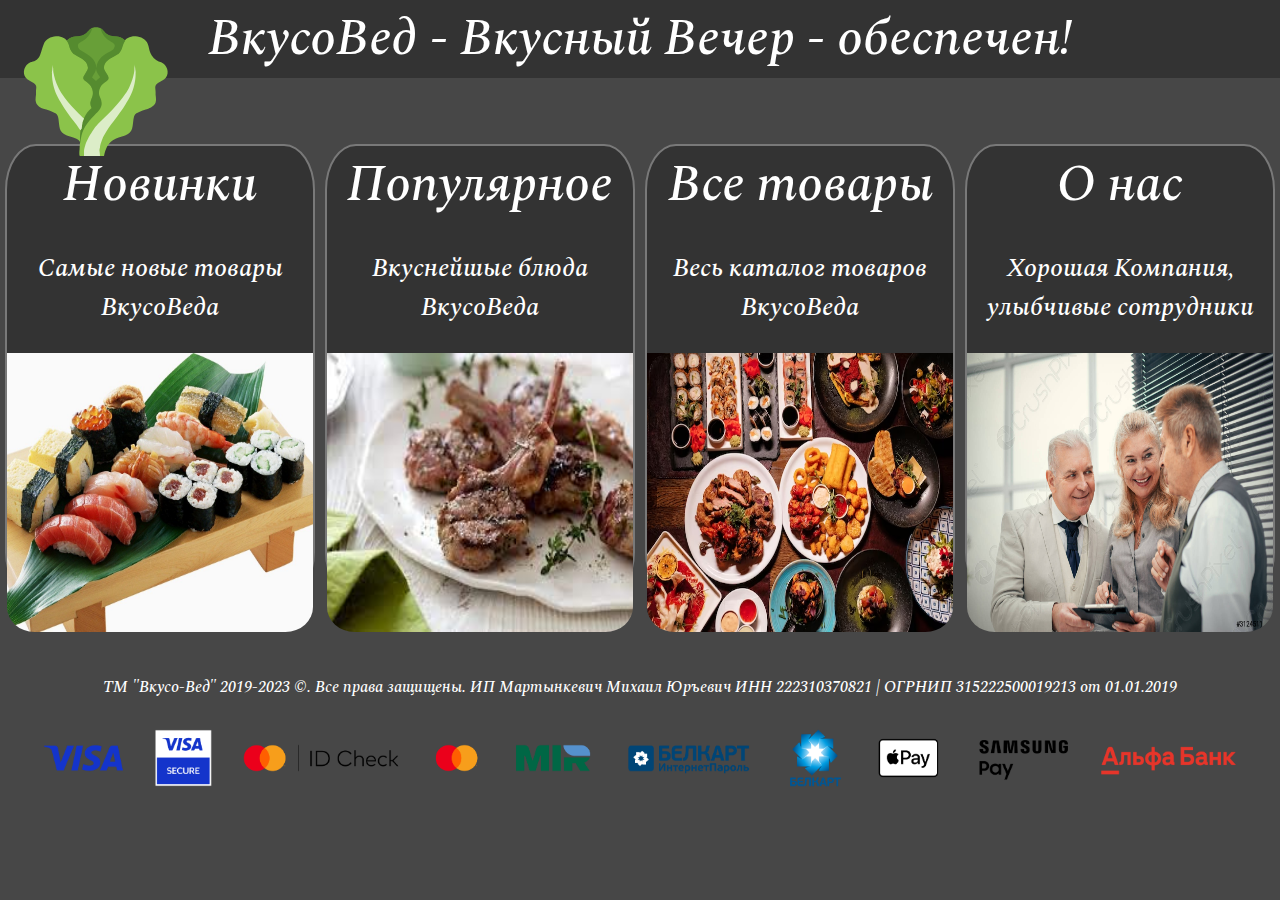
<file: pracr/index.html>
<!DOCTYPE html>
<html lang="en">
<head>
    <meta charset="UTF-8">
    <meta http-equiv="X-UA-Compatible" content="IE=edge">
    <meta name="viewport" content="width=device-width, initial-scale=1.0">
    <title>Document</title>
    <link rel="stylesheet" href="indexstyle.css">
</head>
<body>
    <img class="logo1" src="/pracr/photo/logo.svg">
    <header>
        ВкусоВед - Вкусный Вечер - обеспечен!
    </header>
    <br><br>
    <!-- <div class="search1">
        <input id="srch1" type="text" class="textSearch1">
        <img class="imgSearch1" src="photo/search.png">
    </div> -->
    <div class="grid">
        <div id="new1" class="linkBox">
            <div class="hg1">Новинки</div>
            <div> <p>Самые новые товары ВкусоВеда</p></div>
            <img src="photo/japan.jpg" class="nap1">
        </div>
        <div id="pop1" class="linkBox">
            <div class="hg1">Популярное</div>
            <div><p>Вкуснейшые блюда ВкусоВеда</p></div>
            <img src="photo/Kare.jpg" class="nap1"> 
        </div>
        <div id="catalog1" class="linkBox">
            <div class="hg1">Все товары</div>
            <diV><p>Весь каталог товаров ВкусоВеда</p></diV>
            <img src="photo/Full.avif" class="nap1" >
        </div>
        <div id="about1" class="linkBox">
            <div class="hg1">О нас</div>
            <div><p>Хорошая Компания, улыбчивые сотрудники</p></div>
            <img src="photo/sotrud.jpg" class="nap1">   
        </div>
    </div>
    <br><br><br>
    <footer>
        <div class="barbos">ТМ "Вкусо-Вед" 2019-2023 ©. Все права защищены. ИП Мартынкевич Михаил Юръевич ИНН 222310370821 | ОГРНИП 315222500019213 от 01.01.2019</div>
        <img src="photo/payLogos.png" class="nap1" id="last1">
    </footer>
    <script src="move.js"></script>
</body>
</html>
</file>
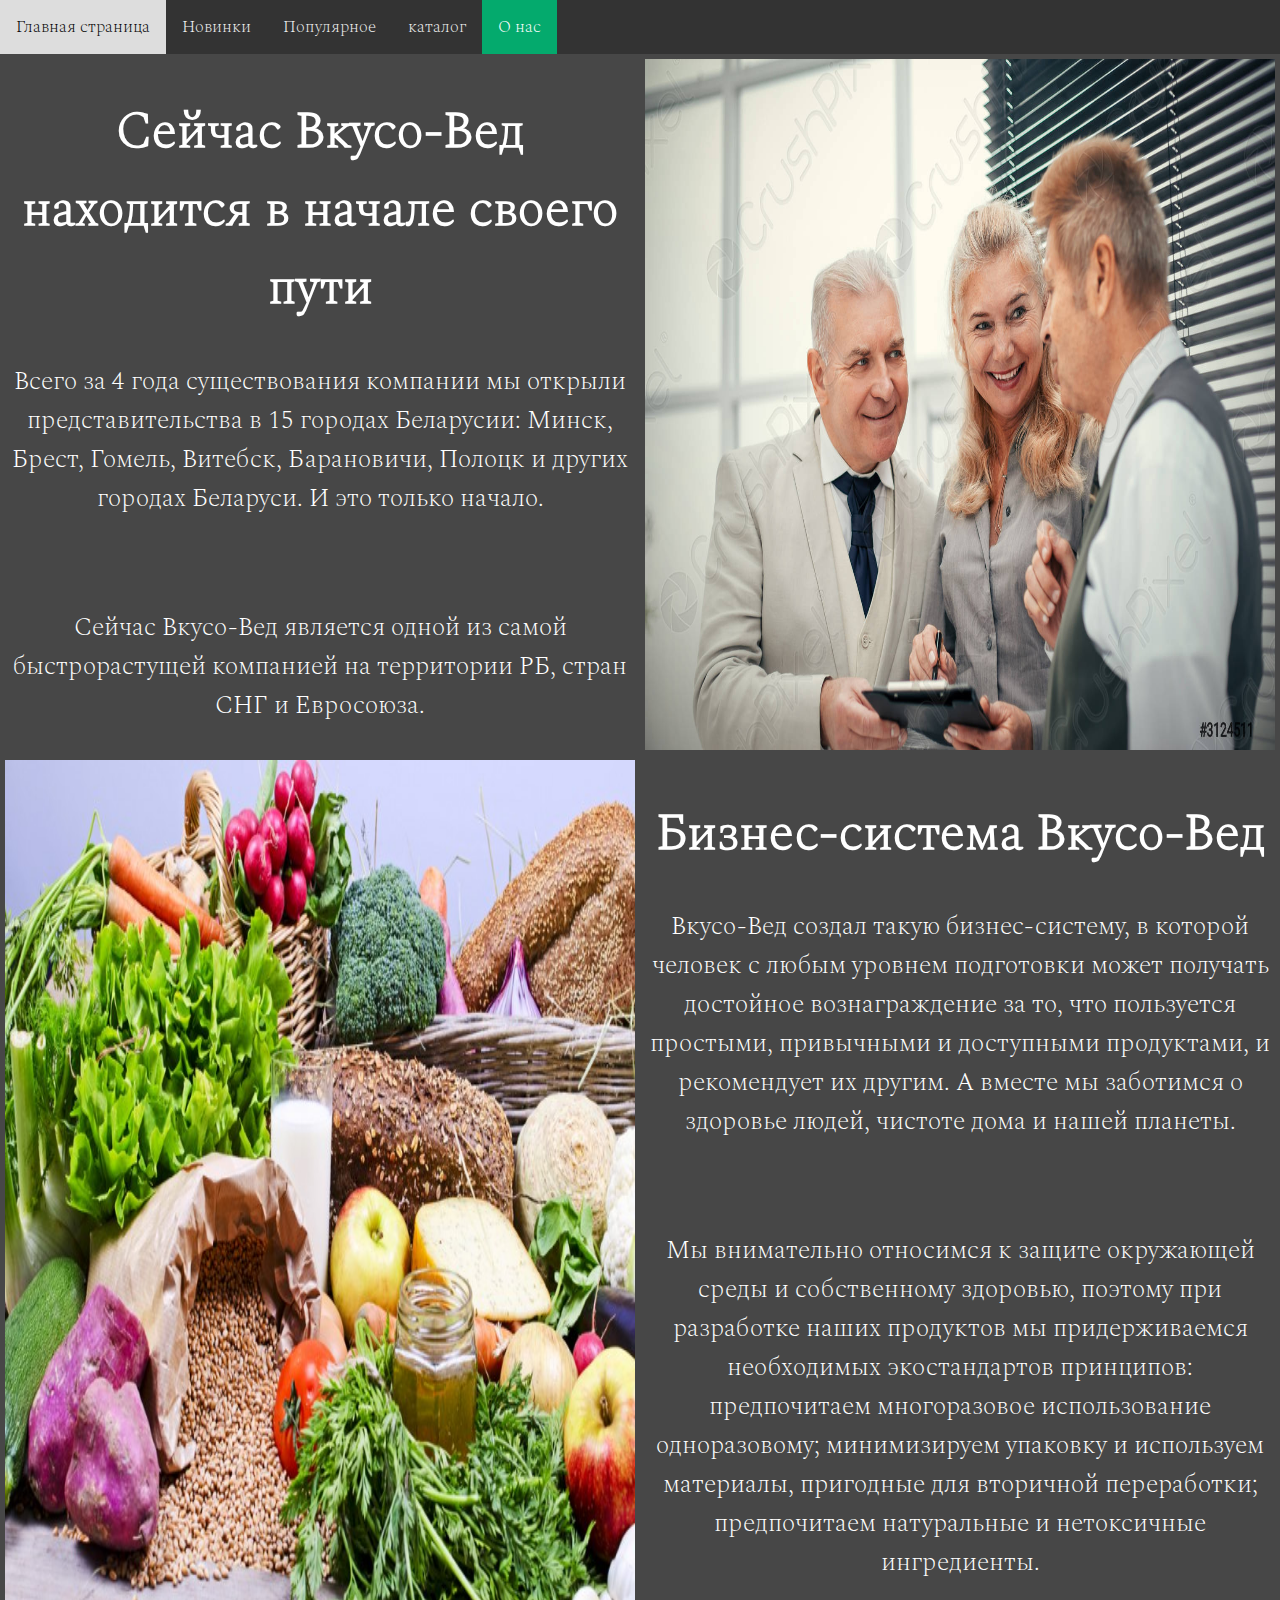
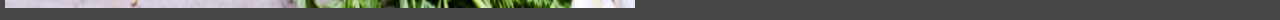
<file: pracr/aboutUs.html>
<!DOCTYPE html>
<html lang="en">
<head>
    <meta charset="UTF-8">
    <meta http-equiv="X-UA-Compatible" content="IE=edge">
    <meta name="viewport" content="width=device-width, initial-scale=1.0">
    <title>Document</title>
    <link rel="stylesheet" href="aboutUsstyle.css">
</head>
<body>
    <header>
        <div class="topnav">
            <a href="index.html">Главная страница</a>
            <a href="new.html">Новинки</a>
            <a href="pop.html">Популярное</a>
            <a href="catalog.html">каталог</a>
            <a href="aboutUs.html" class="active">О нас</a>
          </div>
    </header>
    <div class="grid">
        <div>
            <h1>Сейчас Вкусо-Вед находится в начале своего пути </h1>
            <p>Всего за 4 года существования компании мы открыли представительства в 15 городах Беларусии: Минск, Брест, Гомель, Витебск, Барановичи, Полоцк и других городах Беларуси. И это только начало.</p>
            <br>
            <p>Сейчас Вкусо-Вед является одной из самой быстрорастущей компанией на территории РБ, стран СНГ и Евросоюза.</p>
        </div>
        <div>
            <img src="photo/sotrud.jpg" class="nap1">    
        </div>
        <div>
            <img src="photo/EcoProd.jpg" class="nap1">
        </div>
        <div>
            <h1>
            Бизнес-система Вкусо-Вед
            </h1>
            <p>
                Вкусо-Вед создал такую бизнес-систему, в которой человек с любым уровнем подготовки может получать достойное вознаграждение за то, что пользуется простыми, привычными и доступными продуктами, и рекомендует их другим. А вместе мы заботимся о здоровье людей, чистоте дома и нашей планеты.
            </p>
            <br>
            <p> 
                Мы внимательно относимся к защите окружающей среды и собственному здоровью, поэтому   при разработке наших продуктов мы придерживаемся необходимых экостандартов принципов: предпочитаем многоразовое использование одноразовому; минимизируем упаковку и используем материалы, пригодные для вторичной переработки; предпочитаем натуральные и нетоксичные ингредиенты.
            </p>
        </div>
        
    </div>  
</body>
</html>
</file>
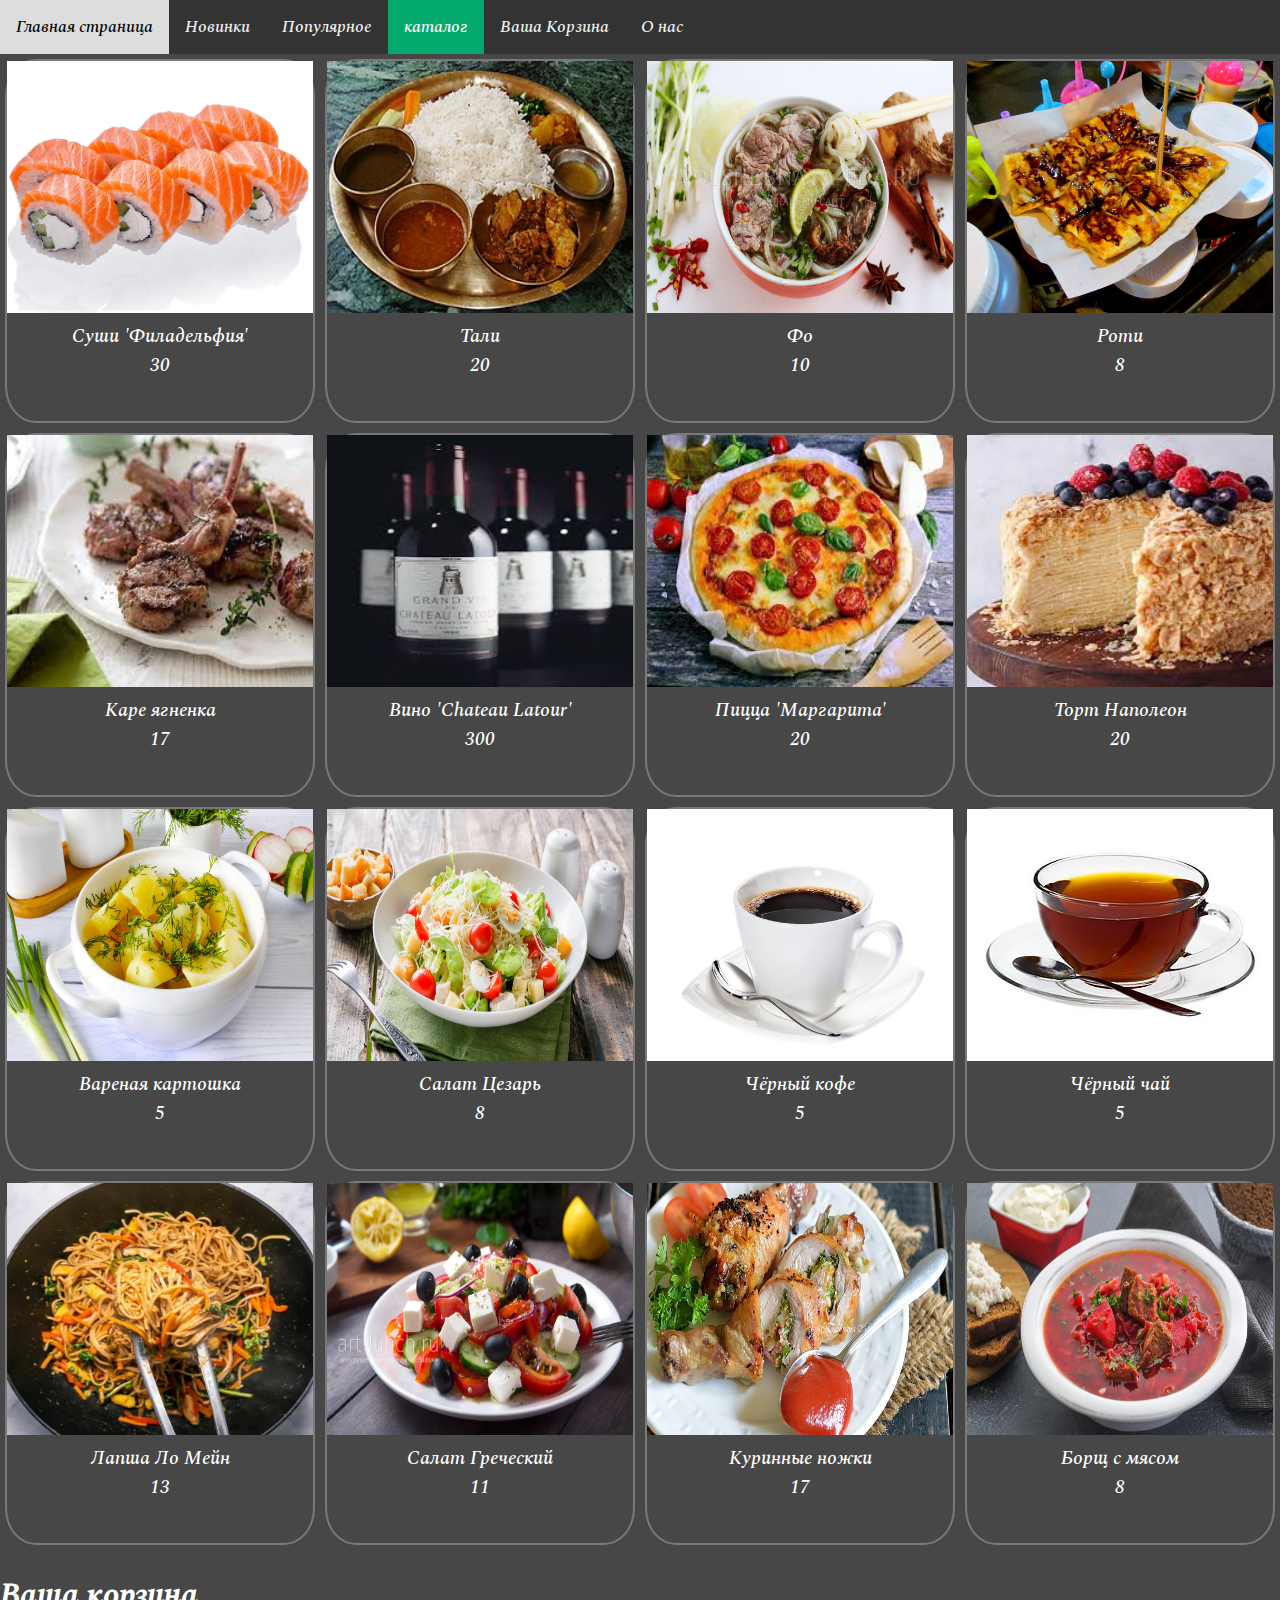
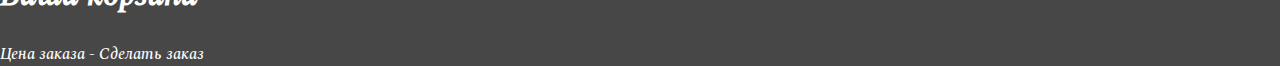
<file: pracr/catalog.html>
<!DOCTYPE html>
<html lang="en">
<head>
    <meta charset="UTF-8">
    <meta http-equiv="X-UA-Compatible" content="IE=edge">
    <meta name="viewport" content="width=device-width, initial-scale=1.0">
    <title>Document</title>
    <link rel="stylesheet" href="catalogstyle.css">
    
</head>
<body>
    <header>
        <div class="topnav">
            <a href="index.html">Главная страница</a>
            <a href="new.html">Новинки</a>
            <a href="pop.html">Популярное</a>
            <a class="active" href="catalog.html">каталог</a>
            <a href="#gridB">Ваша Корзина</a>
            <a href="aboutUs.html">О нас</a>
            <!-- <div class="search1">
                <input id="src1" type="text" class="textSearch1">
                <img class="imgSearch1" src="photo/search.png">
            </div> -->
          </div>
    </header>
    
    <div class="grid" id="grid">
        
    </div>
    <h1>Ваша корзина</h1>
    <p class="inl1">Цена заказа - </p><p  id="priceZak"></p>
    <div class="popup" onclick="myFunction()">Сделать заказ
        <span class="popuptext" id="myPopup">Заказ сделан! Подождите 30-40 минут пока прибудет курьер.</span>
      </div>

    <div class="grid" id="gridB">
        
    </div>
    <script src="move.js"></script>
</body>
</html>
</file>
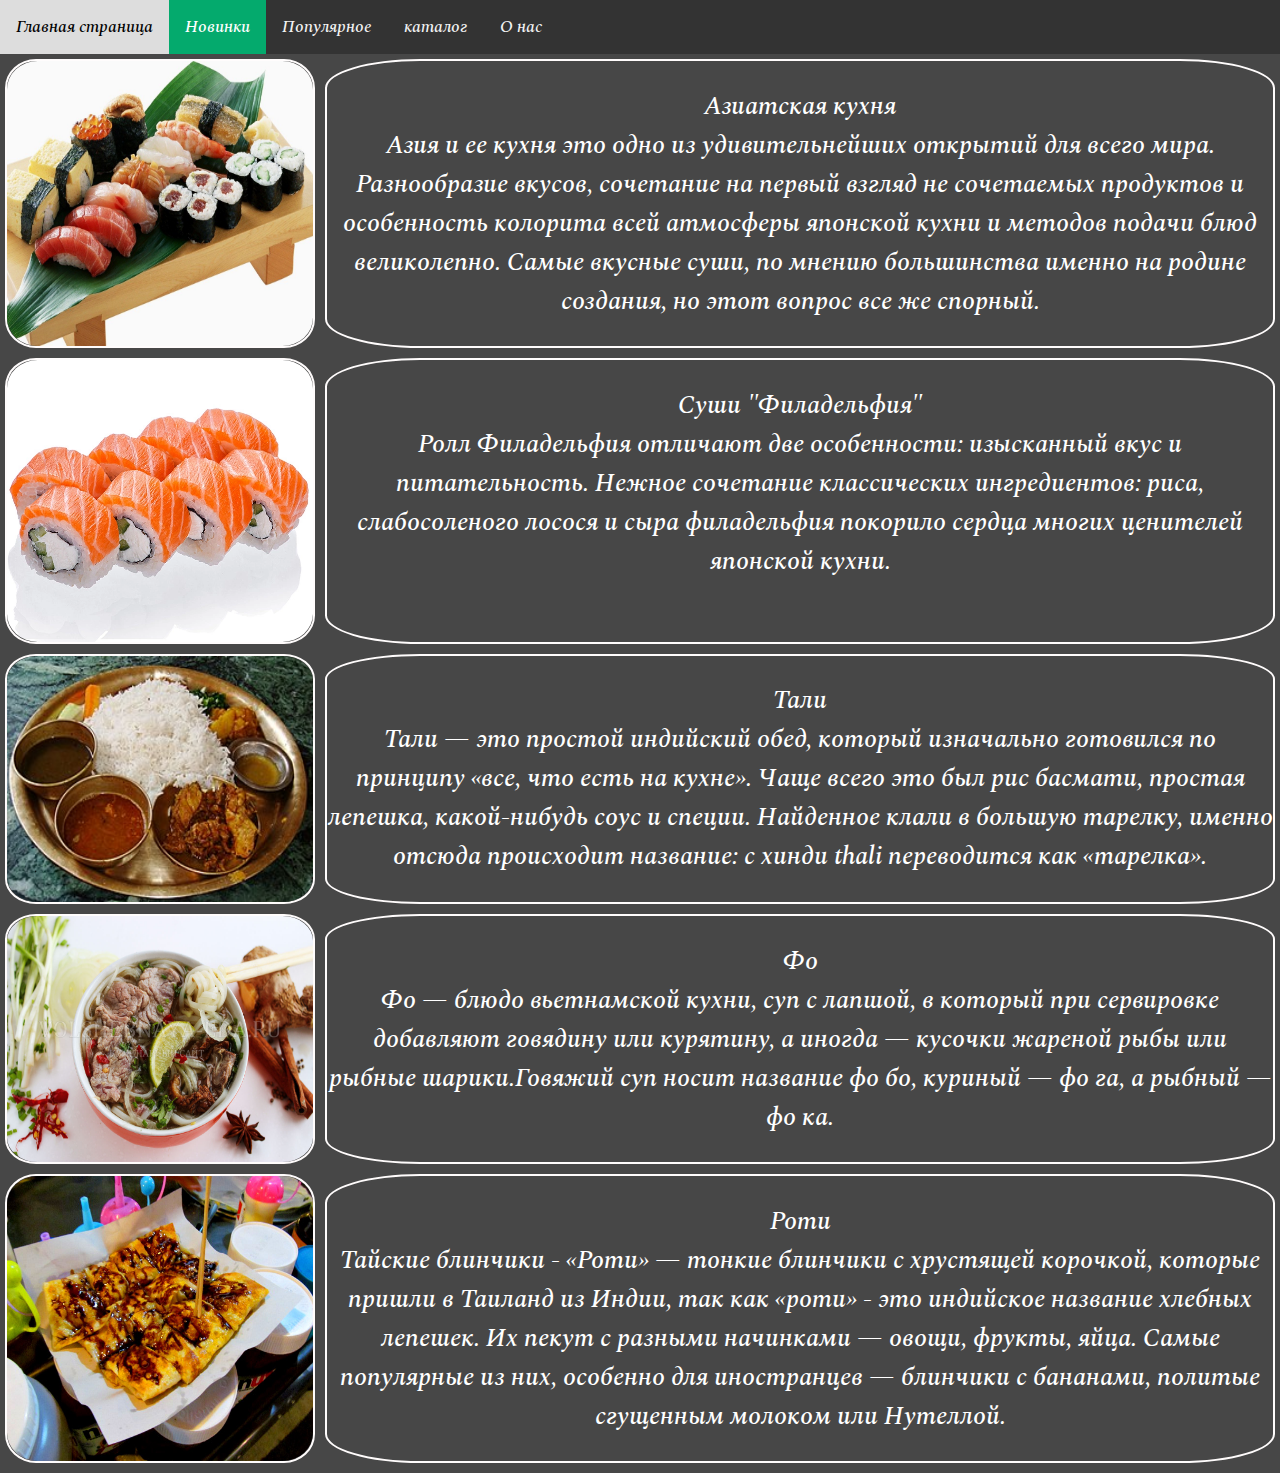
<file: pracr/new.html>
<!DOCTYPE html>
<html lang="en">
<head>
    <meta charset="UTF-8">
    <meta http-equiv="X-UA-Compatible" content="IE=edge">
    <meta name="viewport" content="width=device-width, initial-scale=1.0">
    <title>Document</title>
    <link rel="stylesheet" href="newstyle.css">
</head>
<body>
    <header>
        <div class="topnav">
            <a href="index.html">Главная страница</a>
            <a class="active" href="new.html">Новинки</a>
            <a href="pop.html">Популярное</a>
            <a href="catalog.html">каталог</a>
            <a href="aboutUs.html">О нас</a>
        </div>
    </header>
    <div class="grid">
    <div><img src="photo/japan.jpg" class="nap1"></div>
    <div > <p>Азиатская кухня<br>Азия и ее кухня это одно из удивительнейших открытий для всего мира. Разнообразие вкусов, сочетание на первый взгляд не сочетаемых продуктов и особенность колорита всей атмосферы японской кухни и методов подачи блюд великолепно. Самые вкусные суши, по мнению большинства именно на родине создания, но этот вопрос все же спорный.</p></div>
    <div><img src="photo/Fila.webp" class="nap1"></div>
    <div ><p> Суши "Филадельфия" <br> Ролл Филадельфия отличают две особенности: изысканный вкус и питательность. Нежное сочетание классических ингредиентов: риса, слабосоленого лосося и сыра филадельфия покорило сердца многих ценителей японской кухни. </p></div>
    <div><img src="photo/Tali.jpg" class="nap1"></div>
    <div > <p>Тали<br>Тали — это простой индийский обед, который изначально готовился по принципу «все, что есть на кухне». Чаще всего это был рис басмати, простая лепешка, какой-нибудь соус и специи. Найденное клали в большую тарелку, именно отсюда происходит название: с хинди thali переводится как «тарелка».</p> </div>
    <div><img src="photo/sup.jpg" class="nap1"></div>
    <div > <p>Фо<br>Фо — блюдо вьетнамской кухни, суп с лапшой, в который при сервировке добавляют говядину или курятину, а иногда — кусочки жареной рыбы или рыбные шарики.Говяжий суп носит название фо бо, куриный — фо га, а рыбный — фо ка.</p></div>
    <div><img src="photo/pancake.jpg" class="nap1"></div>
    <div ><p>Роти<br> Тайские блинчики - «Роти» —  тонкие блинчики с хрустящей корочкой, которые пришли в Таиланд из Индии, так как «роти» - это индийское название хлебных лепешек. Их пекут с разными начинками — овощи, фрукты, яйца. Самые популярные из них, особенно для иностранцев — блинчики с бананами, политые сгущенным молоком или Нутеллой.</p> </div>
    


    </div>    
</body>
</html>
</file>
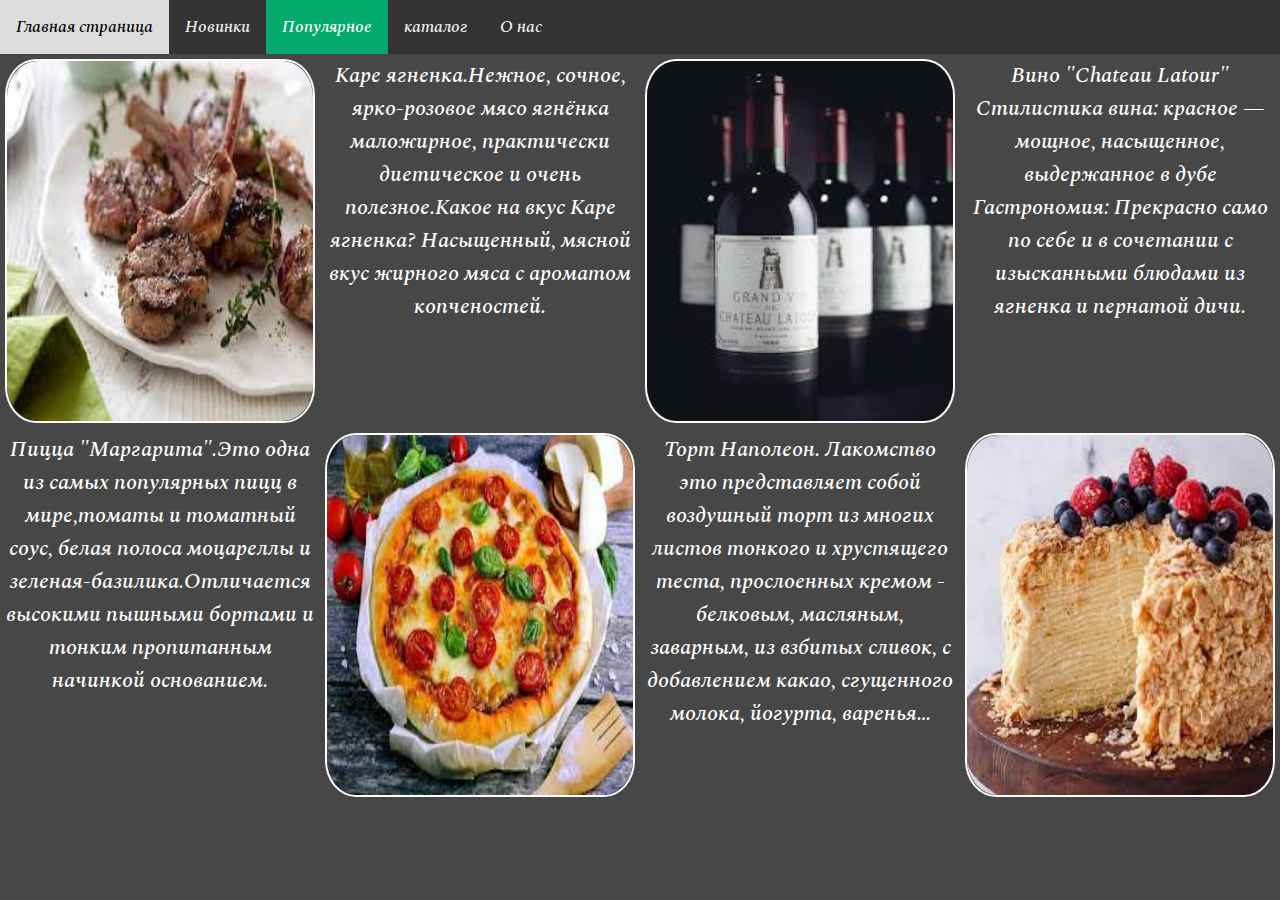
<file: pracr/pop.html>
<!DOCTYPE html>
<html lang="en">
<head>
    <meta charset="UTF-8">
    <meta http-equiv="X-UA-Compatible" content="IE=edge">
    <meta name="viewport" content="width=device-width, initial-scale=1.0">
    <title>Document</title>
    <link rel="stylesheet" href="popstyle.css">
</head>
<body>
    <header>
        <div class="topnav">
            <a href="index.html">Главная страница</a>
            <a href="new.html">Новинки</a>
            <a class="active" href="pop.html">Популярное</a>
            <a href="catalog.html">каталог</a>
            <a href="aboutUs.html">О нас</a>
          </div>
          
    </header>
    <div class="grid">
        <div><img src="photo/Kare.jpg" class="nap1"></div>
        <div id="nonBorder">Каре ягненка.Нежное, сочное, ярко-розовое мясо ягнёнка маложирное, практически диетическое и очень полезное.Какое на вкус Каре ягненка? Насыщенный, мясной вкус жирного мяса с ароматом копченостей.
        </div>
        <div><img src="photo/Vino.jpg" class="nap1"></div>
        <div id="nonBorder">Вино "Chateau Latour" Стилистика вина: красное — мощное, насыщенное, выдержанное в дубе Гастрономия: Прекрасно само по себе и в сочетании с изысканными блюдами из ягненка и пернатой дичи.
        </div>
        <div id="nonBorder">  Пицца "Маргарита".Это одна из самых популярных пицц в мире,томаты и томатный соус, белая полоса моцареллы и зеленая-базилика.Отличается высокими пышными бортами и тонким пропитанным начинкой основанием.
        </div>
        <div><img src="photo/maza.jpg" class="nap1"></div>
        <div id="nonBorder">Торт Наполеон. Лакомство это представляет собой воздушный торт из многих листов тонкого и хрустящего теста, прослоенных кремом - белковым, масляным, заварным, из взбитых сливок, с добавлением какао, сгущенного молока, йогурта, варенья…
        </div>
        <div><img src="photo/Nap.jpg" class="nap1"></div>
    </div>  
</body>
</html>
</file>
<file: pracr/indexstyle.css>
@font-face {
    font-family: Spectral-Medium; /* Гарнитура шрифта */
    src: url(fonts/Spectral-MediumItalic.ttf); /* Путь к файлу со шрифтом */
   }
*{
    font-family: Spectral-Medium;
}
body {
    background-color: rgb(71, 71, 71);
    color:white;
    margin: 0px;
    padding: 0px;
}


.logo1 {
    position: absolute;
    width: 15%;
    height: 20%;
    float: left;
}

header {
    margin-bottom: 1vw;
    width: 100%;
    font-size: 4vw;
    height: auto;
    text-align: center;
    background-color: #333;
    color:white;
}
.search1 {
    margin: 1vw;
    text-align: center;
}
.textSearch1 {
    vertical-align: middle;
    margin: 1vw;
    font-family: Arial;
    height: 7vh;
    width: 45vw;
    font-size: 2vw;
}
.imgSearch1 {
    vertical-align: middle;
    height: 7vh;
}

.add1 {
    margin: 1vw;
    background-color: aqua;
    width: 100%;
    height: 100px;
}

.grid {
    display: grid;
    grid-template-columns: 25% 25% 25% 25%;
}
.grid>div{
    height: 50vh;
    margin: 5px;
    border: solid 2px rgb(121, 121, 121);
    text-align: center;
    font-size: 4vw;
    border-radius: 10%;
}
.grid .hg1+div{
    font-size: 2vw;
}

.nap1 {
    height: 62%;
    width: 100%;
    border-radius:0% 0% 9% 9%;
}
.linkBox {
    background-color: #333;
    color:white;
}
 footer {
    text-align: center;
 }
.pay1 {
    height: 62%;
    width: 100%;
}
@media(max-width:480px) {
    .grid {
      grid-template-columns: 100%;
    }
    .nap1 {
        height: auto;
    }
    header {
        font-size: 7vw;
        text-align: right;
    }
    .logo1 {
        width: auto;
        top:6vw;
    }
    div {
        font-size: 10vw;
    }
    p {
        font-size: 6vw;
        margin: 0px;
        padding: 0px;
    }
    .barbos {
        font-size: 3vw;
        margin: 25px;
        padding: 20px;
    }
    .last1 {
        margin: 0px;
        padding: 0px;
    }
  }
</file>
<file: pracr/aboutUsstyle.css>
@font-face {
  font-family: Spectral-Medium; /* Гарнитура шрифта */
  src: url(fonts/Spectral-ExtraLight.ttf); /* Путь к файлу со шрифтом */
 }
*{
  font-family: Spectral-Medium;
}

body {
    background-color: rgb(71, 71, 71);
    color:white;
    margin: 0px;
    padding: 0px;
  }
  
  
  .topnav {
      overflow: hidden;
      background-color: #333;
    }
    
    .topnav a {
      float: left;
      color: #f2f2f2;
      text-align: center;
      padding: 14px 16px;
      text-decoration: none;
      font-size: 17px;
    }
    
    .topnav a:hover {
      background-color: #ddd;
      color: black;
    }
    
    .topnav a.active {
      background-color: #04AA6D;
      color: white;
    }
  
    .grid {
      display: grid;
      grid-template-columns: 50% 50%;
      grid-template-rows:  auto;
  }

  @media(max-width:480px) {
    .grid {
      grid-template-columns: 100%;
    }
    h1 {
      font-size: 10vw;
    }
    p {
      font-size: 6vw;
    }
  }

  .grid>div{
      margin: 5px;
      text-align: center;
      font-size: 2vw;
      box-shadow: 10px;
  }
  
    .nap1 {
      height: 100%;
      width: 100%;
    
    }
</file>
<file: pracr/catalogstyle.css>
@font-face {
  font-family: Spectral-Medium; /* Гарнитура шрифта */
  src: url(fonts/Spectral-MediumItalic.ttf); /* Путь к файлу со шрифтом */
 }
*{
  font-family: Spectral-Medium;
}


/* Всплывающим окном - может быть везде, где угодно */
.popup {
  position: relative;
  display: inline-block;
  cursor: pointer;
  -webkit-user-select: none;
  -moz-user-select: none;
  -ms-user-select: none;
  user-select: none;
}

/* Фактическое всплывающее окно */
.popup .popuptext {
  visibility: hidden;
  width: 160px;
  background-color: #555;
  color: #fff;
  text-align: center;
  border-radius: 6px;
  padding: 8px 0;
  position: absolute;
  z-index: 1;
  bottom: 125%;
  left: 50%;
  margin-left: -80px;
}

/* Всплывающее окно со стрелками */
.popup .popuptext::after {
  content: "";
  position: absolute;
  top: 100%;
  left: 50%;
  margin-left: -5px;
  border-width: 5px;
  border-style: solid;
  border-color: #555 transparent transparent transparent;
}

/* Переключите этот класс - скрыть и показать всплывающее окно */
.popup .show {
  visibility: visible;
  -webkit-animation: fadeIn 1s;
  animation: fadeIn 1s;
}

/* Добавить анимацию (исчезает во всплывающем окне) */
@-webkit-keyframes fadeIn {
  from {opacity: 0;} 
  to {opacity: 1;}
}

@keyframes fadeIn {
  from {opacity: 0;}
  to {opacity:1 ;}
}
body {
  background-color: rgb(71, 71, 71);
  color:white;
  margin: 0px;
  padding: 0px;
}

.imgSearch1 {
  vertical-align: middle;
  height: 5vh;
}

.textSearch1 {
  vertical-align: middle;
  margin: 0.25vw 0.25vw 0.25vw 1vw;  
  font-family: Arial;
  height: 5vh;
  width: 45vw;
  font-size: 2vw;
}

.topnav {
    overflow: hidden;
    background-color: #333;
  }
  
  .topnav a {
    float: left;
    color: #f2f2f2;
    text-align: center;
    padding: 14px 16px;
    text-decoration: none;
    font-size: 17px;
  }
  
  .topnav a:hover {
    background-color: #ddd;
    color: black;
  }
  
  .topnav a.active {
    background-color: #04AA6D;
    color: white;
  }
  .grid {
    display: grid;
    grid-template-columns: 25% 25% 25% 25%;
    grid-template-rows:  auto;
}
.grid>div{
    height: 40vh;
    margin: 5px;
    border: solid 2px rgb(121, 121, 121);
    text-align: center;
    border-radius: 10%;
    font-size: 1.5vw;
    box-shadow: 10px;
}
.cardImg {
  width: 100%;
  height: 70%;
}

#priceZak {
  display: inline;
}
.inl1 {
  display: inline;
}
@media(max-width:480px) {
  .grid {
    grid-template-columns: 50% 50%;
  }
  .bio {
    font-size: 5vw;
  }
  .price {
    font-size: 5vw;
  }
}
</file>
<file: pracr/newstyle.css>
@font-face {
    font-family: Spectral-Medium; /* Гарнитура шрифта */
    src: url(fonts/Spectral-MediumItalic.ttf); /* Путь к файлу со шрифтом */
   }
*{
    font-family: Spectral-Medium;
}

body {
  background-color: rgb(71, 71, 71);
  color:white;
  margin: 0px;
  padding: 0px;
}


.topnav {
    overflow: hidden;
    background-color: #333;
  }
  
  .topnav a {
    float: left;
    color: #f2f2f2;
    text-align: center;
    padding: 14px 16px;
    text-decoration: none;
    font-size: 17px;
  }
  
  .topnav a:hover {
    background-color: #ddd;
    color: black;
  }
  
  .topnav a.active {
    background-color: #04AA6D;
    color: white;
  }

  .grid {
    display: grid;
    grid-template-columns: 25% 75%;
    grid-template-rows:  auto;
}
.grid>div{
    margin: 5px;
    border: solid 2px rgb(255, 252, 252);
    text-align: center;
    border-radius: 10%;
    font-size: 2vw;
    box-shadow: 10px;
}

  .nap1 {
    border-radius: 10%;
    height: 100%;
    width: 100%;
  
  }

  @media(max-width:480px) {
    .grid {
      grid-template-columns: 100%;
    }
    h1 {
      font-size: 10vw;
    }
    p {
      font-size: 6vw;
    }
    div {
      font-size: 6vw;
    }
  }
</file>
<file: pracr/popstyle.css>
@font-face {
  font-family: Spectral-Medium; /* Гарнитура шрифта */
  src: url(fonts/Spectral-MediumItalic.ttf); /* Путь к файлу со шрифтом */
 }
*{
  font-family: Spectral-Medium;
}

body {
  background-color: rgb(71, 71, 71);
  color:white;
  margin: 0px;
  padding: 0px;
}

.topnav {
    overflow: hidden;
    background-color: #333;
  }
  
  .topnav a {
    float: left;
    color: #f2f2f2;
    text-align: center;
    padding: 14px 16px;
    text-decoration: none;
    font-size: 17px;
  }
  
  .topnav a:hover {
    background-color: #ddd;
    color: black;
  }
  
  .topnav a.active {
    background-color: #04AA6D;
    color: white;
  }

.grid {
    display: grid;
    grid-template-columns: 25% 25% 25% 25%;
    grid-template-rows:  auto auto;
}


.grid>div{
    height: 40vh;
    margin: 5px;
    border: solid 2px rgb(255, 252, 252);
    text-align: center;
    border-radius: 10%;
    font-size: 2vw;
    box-shadow: 10px;
}
#nonBorder {
  font-size: 1.7vw;
  border: solid 0px rgb(255, 253, 253);
}
.nap1 {
  border-radius: 10%;
  height: 100%;
  width: 100%;

}
@media(max-width:480px) {
  .grid {
    grid-template-columns: 50% 50%;
  }
  h1 {
    font-size: 10vw;
  }
  p {
    font-size: 6vw;
  }
  div {
    font-size: 6vw;
  }
  #nonBorder {
    font-size: 3.5vw;
  }
}
</file>
